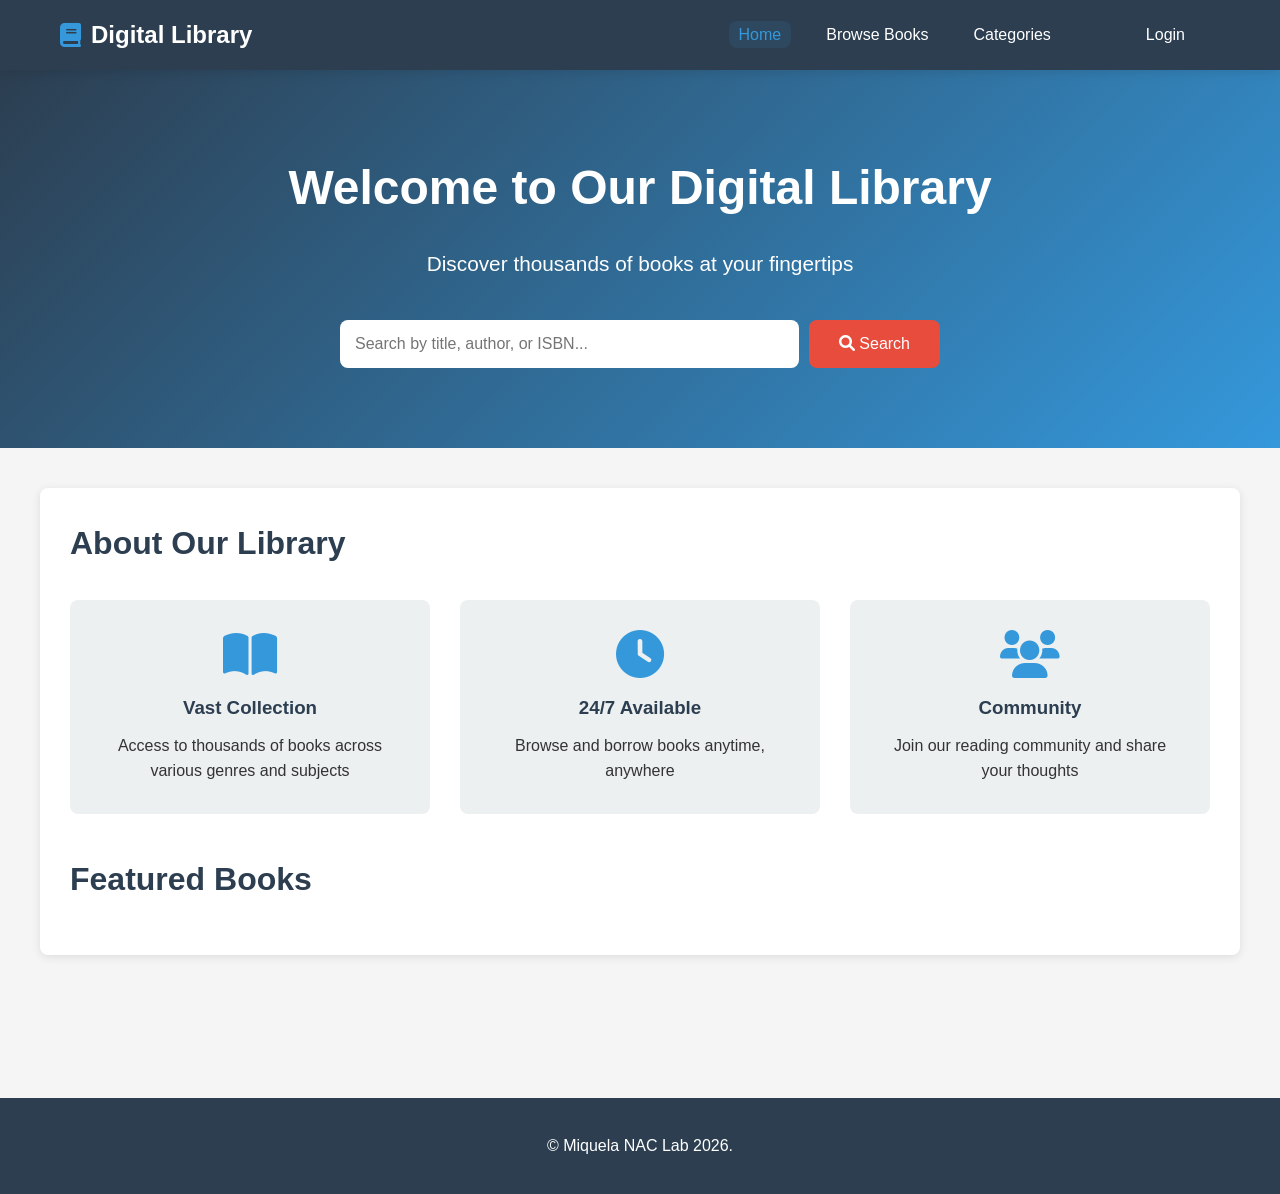
<file: library_nac/frontend/index.html>
<!DOCTYPE html>
<html lang="en">
<head>
    <meta charset="UTF-8">
    <meta name="viewport" content="width=device-width, initial-scale=1.0">
    <title>Digital Library System</title>
    <link rel="stylesheet" href="css/style.css">
    <link rel="stylesheet" href="https://cdnjs.cloudflare.com/ajax/libs/font-awesome/6.0.0/css/all.min.css">
</head>
<body>
    <!-- Navigation -->
    <nav class="navbar">
        <div class="container">
            <div class="nav-brand">
                <i class="fas fa-book"></i>
                <span>Digital Library</span>
            </div>
            <ul class="nav-menu">
                <li><a href="index.html" class="active">Home</a></li>
                <li><a href="#" onclick="showBooks()">Browse Books</a></li>
                <li><a href="#" onclick="showCategories()">Categories</a></li>
                <li><a href="#" id="myBorrowingsLink" style="display: none;" onclick="showMyBorrowings()">My Borrowings</a></li>
                <li><a href="#" id="adminLink" style="display: none;" onclick="window.location.href='admin.html'">Admin Panel</a></li>
                <li><a href="login.html" id="loginLink">Login</a></li>
                <li><a href="#" id="logoutLink" style="display: none;" onclick="logout()">Logout</a></li>
            </ul>
        </div>
    </nav>

    <!-- Hero Section -->
    <section class="hero">
        <div class="container">
            <h1>Welcome to Our Digital Library</h1>
            <p>Discover thousands of books at your fingertips</p>
            
            <!-- Search Bar -->
            <div class="search-container">
                <input type="text" id="searchInput" placeholder="Search by title, author, or ISBN..." onkeypress="if(event.key==='Enter') searchBooks()">
                <button onclick="searchBooks()"><i class="fas fa-search"></i> Search</button>
            </div>
        </div>
    </section>

    <!-- Main Content -->
    <main class="container main-content">
        <!-- Welcome Section -->
        <section id="welcomeSection" class="section">
            <h2>About Our Library</h2>
            <div class="info-cards">
                <div class="info-card">
                    <i class="fas fa-book-open"></i>
                    <h3>Vast Collection</h3>
                    <p>Access to thousands of books across various genres and subjects</p>
                </div>
                <div class="info-card">
                    <i class="fas fa-clock"></i>
                    <h3>24/7 Available</h3>
                    <p>Browse and borrow books anytime, anywhere</p>
                </div>
                <div class="info-card">
                    <i class="fas fa-users"></i>
                    <h3>Community</h3>
                    <p>Join our reading community and share your thoughts</p>
                </div>
            </div>
            
            <!-- Featured Books -->
            <h2 style="margin-top: 40px;">Featured Books</h2>
            <div id="featuredBooks" class="books-grid"></div>
        </section>

        <!-- Books Section -->
        <section id="booksSection" class="section" style="display: none;">
            <div class="section-header">
                <h2>Browse Books</h2>
                <div class="filter-container">
                    <label>Filter by category:</label>
                    <select id="categoryFilter" onchange="filterByCategory()">
                        <option value="">All Categories</option>
                    </select>
                </div>
            </div>
            <div id="booksList" class="books-grid"></div>
            <div id="pagination" class="pagination"></div>
        </section>

        <!-- Categories Section -->
        <section id="categoriesSection" class="section" style="display: none;">
            <h2>Book Categories</h2>
            <div id="categoriesList" class="categories-grid"></div>
        </section>

        <!-- My Borrowings Section -->
        <section id="borrowingsSection" class="section" style="display: none;">
            <h2>My Borrowings</h2>
            <div id="borrowingsList" class="borrowings-list"></div>
        </section>

        <!-- Search Results Section -->
        <section id="searchResultsSection" class="section" style="display: none;">
            <h2>Search Results</h2>
            <div id="searchResults" class="books-grid"></div>
        </section>

        <!-- Book Detail Modal -->
        <div id="bookModal" class="modal">
            <div class="modal-content">
                <span class="close" onclick="closeBookModal()">&times;</span>
                <div id="bookDetail"></div>
            </div>
        </div>
    </main>

    <!-- Footer -->
    <footer class="footer">
        <div class="container">
            <p>&copy; Miquela NAC Lab 2026.</p>
            <!-- FLAG 2 hint in HTML comment -->
            <!-- System database: library_ctf -->
        </div>
    </footer>

    <script src="js/app.js"></script>
</body>
</html>
</file>
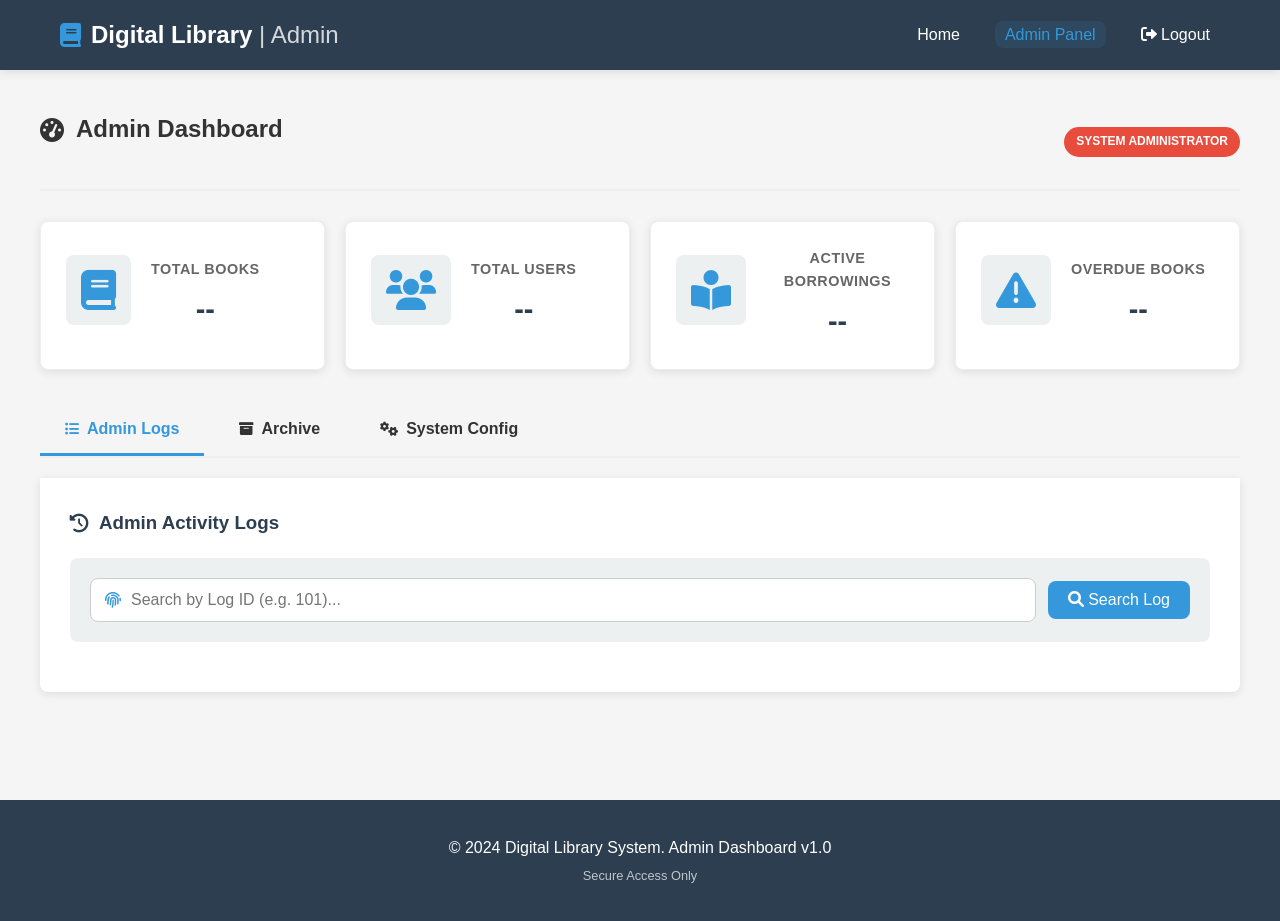
<file: library_nac/frontend/admin.html>
<!DOCTYPE html>
<html lang="en">
<head>
    <meta charset="UTF-8">
    <meta name="viewport" content="width=device-width, initial-scale=1.0">
    <title>Admin Panel - Digital Library</title>
    <link rel="stylesheet" href="css/style.css">
    <link rel="stylesheet" href="css/admin-styles.css">
    <link rel="stylesheet" href="https://cdnjs.cloudflare.com/ajax/libs/font-awesome/6.0.0/css/all.min.css">
</head>
<body>
    <nav class="navbar">
        <div class="container">
            <div class="nav-brand">
                <i class="fas fa-book"></i>
                <span>Digital Library <span style="font-weight: 300; opacity: 0.8;">| Admin</span></span>
            </div>
            <ul class="nav-menu">
                <li><a href="index.html">Home</a></li>
                <li><a href="admin.html" class="active">Admin Panel</a></li>
                <li><a href="#" onclick="logout()" class="btn-logout"><i class="fas fa-sign-out-alt"></i> Logout</a></li>
            </ul>
        </div>
    </nav>

    <main class="container main-content">
        <section class="admin-section">
            
            <div class="section-header">
                <h2><i class="fas fa-tachometer-alt"></i> Admin Dashboard</h2>
                <span class="badge">System Administrator</span>
            </div>

            <div id="statsCards" class="stats-grid">
                <div class="stat-card">
                    <i class="fas fa-book"></i>
                    <div>
                        <h3>Total Books</h3>
                        <p id="totalBooks">--</p>
                    </div>
                </div>
                <div class="stat-card">
                    <i class="fas fa-users"></i>
                    <div>
                        <h3>Total Users</h3>
                        <p id="totalUsers">--</p>
                    </div>
                </div>
                <div class="stat-card">
                    <i class="fas fa-book-reader"></i>
                    <div>
                        <h3>Active Borrowings</h3>
                        <p id="activeBorrowings">--</p>
                    </div>
                </div>
                <div class="stat-card">
                    <i class="fas fa-exclamation-triangle"></i>
                    <div>
                        <h3>Overdue Books</h3>
                        <p id="overdueBooks">--</p>
                    </div>
                </div>
            </div>

            <div class="admin-tabs">
                <button class="tab-button active" onclick="showTab('logs')">
                    <i class="fas fa-list-ul"></i> Admin Logs
                </button>
                <button class="tab-button" onclick="showTab('archive')">
                    <i class="fas fa-archive"></i> Archive
                </button>
                <button class="tab-button" onclick="showTab('config')">
                    <i class="fas fa-cogs"></i> System Config
                </button>
            </div>

            <div id="logsTab" class="tab-content">
                <div class="tab-header">
                    <h3><i class="fas fa-history"></i> Admin Activity Logs</h3>
                </div>

                <div id="logsMetaInfo"></div>

                <div class="search-bar">
                    <div class="input-group">
                        <i class="fas fa-fingerprint"></i>
                        <input type="number" id="logIdSearch" placeholder="Search by Log ID (e.g. 101)..." min="1">
                    </div>
                    <button class="btn-primary" onclick="searchLogById()">
                        <i class="fas fa-search"></i> Search Log
                    </button>
                </div>
                
                <div id="adminLogs" class="logs-list">
                    </div>
            </div>

            <div id="archiveTab" class="tab-content" style="display: none;">
                <h3><i class="fas fa-box-archive"></i> Archived Books</h3>
                <div class="search-bar">
                    <div class="input-group">
                        <i class="fas fa-barcode"></i>
                        <input type="text" id="archiveCodeSearch" placeholder="Enter Archive Code...">
                    </div>
                    <button class="btn-primary" onclick="searchArchiveByCode()">
                        <i class="fas fa-search"></i> Search Archive
                    </button>
                </div>
                <div id="archiveList" class="archive-list">
                    </div>
            </div>

            <div id="configTab" class="tab-content" style="display: none;">
                <h3><i class="fas fa-sliders"></i> System Configuration</h3>
                <div class="config-filter">
                    <label class="checkbox-container">
                        <input type="checkbox" id="showHidden" onchange="loadSystemConfig()">
                        Show hidden system configurations
                    </label>
                </div>
                <div id="configList" class="config-list">
                    </div>
            </div>

        </section>
    </main>

    <footer class="footer">
        <div class="container">
            <p>&copy; 2024 Digital Library System. Admin Dashboard v1.0</p>
            <p style="font-size: 0.8rem; opacity: 0.7;">Secure Access Only</p>
        </div>
    </footer>

    <script src="js/app.js"></script>
    <script src="js/admin.js"></script>
</body>
</html>
</file>
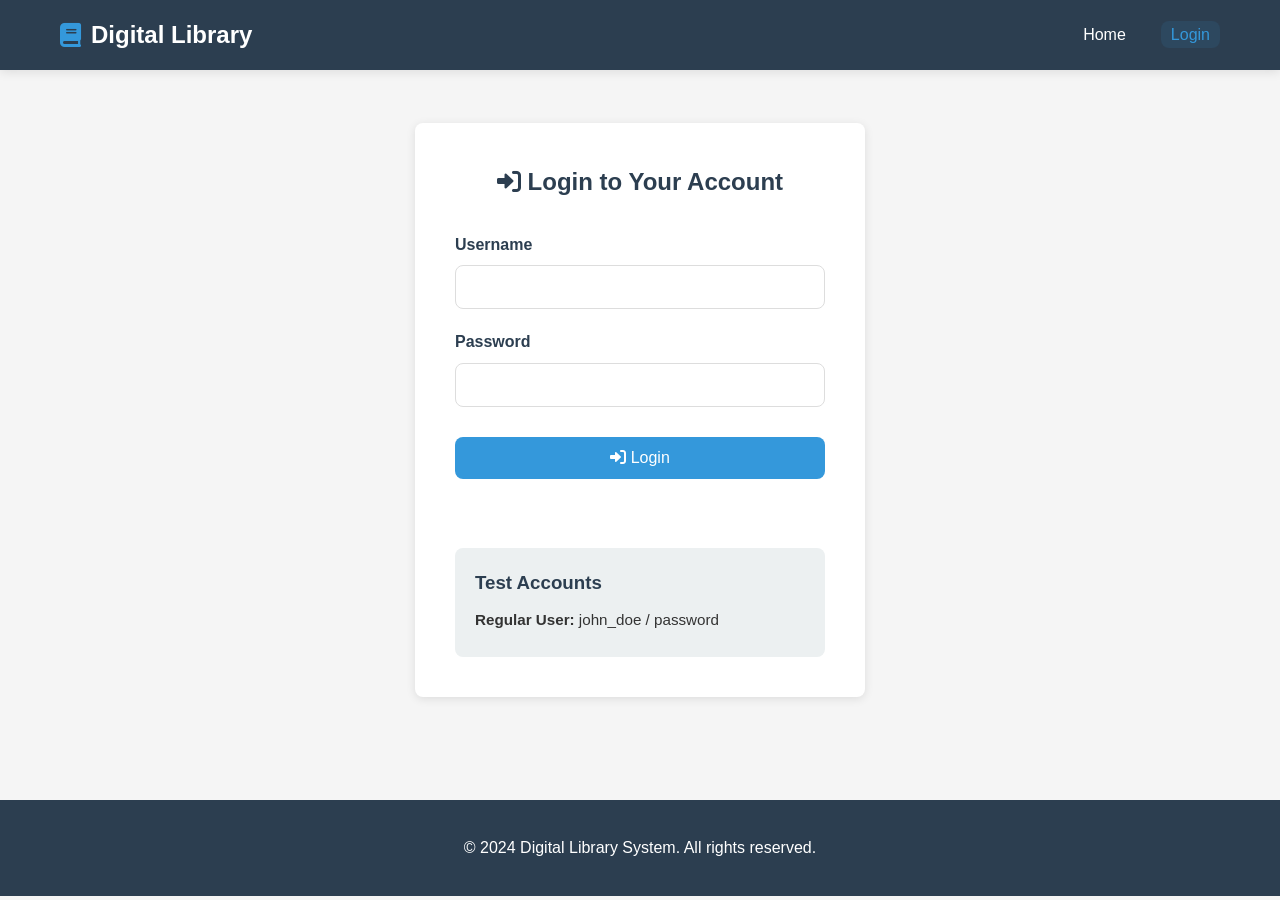
<file: library_nac/frontend/login.html>
<!DOCTYPE html>
<html lang="en">
<head>
    <meta charset="UTF-8">
    <meta name="viewport" content="width=device-width, initial-scale=1.0">
    <title>Login - Digital Library</title>
    <link rel="stylesheet" href="css/style.css">
    <link rel="stylesheet" href="https://cdnjs.cloudflare.com/ajax/libs/font-awesome/6.0.0/css/all.min.css">
</head>
<body>
    <!-- Navigation -->
    <nav class="navbar">
        <div class="container">
            <div class="nav-brand">
                <i class="fas fa-book"></i>
                <span>Digital Library</span>
            </div>
            <ul class="nav-menu">
                <li><a href="index.html">Home</a></li>
                <li><a href="login.html" class="active">Login</a></li>
            </ul>
        </div>
    </nav>

    <!-- Login Section -->
    <main class="container main-content">
        <section class="login-section">
            <div class="login-container">
                <h2><i class="fas fa-sign-in-alt"></i> Login to Your Account</h2>
                
                <form id="loginForm" onsubmit="handleLogin(event)">
                    <div class="form-group">
                        <label for="username">Username</label>
                        <input type="text" id="username" name="username" required>
                    </div>
                    
                    <div class="form-group">
                        <label for="password">Password</label>
                        <input type="password" id="password" name="password" required>
                    </div>
                    
                    <button type="submit" class="btn-primary">
                        <i class="fas fa-sign-in-alt"></i> Login
                    </button>
                    
                    <div id="loginMessage" class="message"></div>
                </form>
                
                <div class="login-info">
                    <h3>Test Accounts</h3>
                    <p><strong>Regular User:</strong> john_doe / password</p>
                </div>
            </div>
        </section>
    </main>

    <!-- Footer -->
    <footer class="footer">
        <div class="container">
            <p>&copy; 2024 Digital Library System. All rights reserved.</p>
        </div>
    </footer>

    <script src="js/app.js"></script>
    <script>
        async function handleLogin(event) {
            event.preventDefault();
            
            const username = document.getElementById('username').value;
            const password = document.getElementById('password').value;
            const messageDiv = document.getElementById('loginMessage');
            
            try {
                const response = await fetch('http://160.25.222.15:8080/backend/auth.php?action=login', {
                    method: 'POST',
                    headers: {
                        'Content-Type': 'application/json'
                    },
                    body: JSON.stringify({ username, password })
                });
                
                const data = await response.json();
                
                if (data.success) {
                    messageDiv.className = 'message success';
                    messageDiv.textContent = 'Login successful! Redirecting...';
                    
                    // Store user info
                    localStorage.setItem('user', JSON.stringify(data.user));
                    
                    // Redirect after 1 second
                    setTimeout(() => {
                        if (data.user.role === 'admin' || data.user.role === 'librarian') {
                            window.location.href = 'admin.html';
                        } else {
                            window.location.href = 'index.html';
                        }
                    }, 1000);
                } else {
                    messageDiv.className = 'message error';
                    messageDiv.textContent = data.message || 'Login failed';
                }
            } catch (error) {
                messageDiv.className = 'message error';
                messageDiv.textContent = 'Connection error. Please try again.';
            }
        }
    </script>
</body>
</html>
</file>
<file: library_nac/frontend/css/style.css>
* {
    margin: 0;
    padding: 0;
    box-sizing: border-box;
}

:root {
    --primary-color: #2c3e50;
    --secondary-color: #3498db;
    --accent-color: #e74c3c;
    --text-color: #333;
    --light-bg: #ecf0f1;
    --white: #ffffff;
    --success-color: #27ae60;
    --warning-color: #f39c12;
    --border-radius: 8px;
    --box-shadow: 0 2px 10px rgba(0, 0, 0, 0.1);
}

body {
    font-family: 'Segoe UI', Tahoma, Geneva, Verdana, sans-serif;
    line-height: 1.6;
    color: var(--text-color);
    background-color: #f5f5f5;
}

.container {
    max-width: 1200px;
    margin: 0 auto;
    padding: 0 20px;
}

.navbar {
    background-color: var(--primary-color);
    color: var(--white);
    padding: 1rem 0;
    box-shadow: var(--box-shadow);
    position: sticky;
    top: 0;
    z-index: 1000;
}

.navbar .container {
    display: flex;
    justify-content: space-between;
    align-items: center;
}

.nav-brand {
    font-size: 1.5rem;
    font-weight: bold;
    display: flex;
    align-items: center;
    gap: 10px;
}

.nav-brand i {
    color: var(--secondary-color);
}

.nav-menu {
    display: flex;
    list-style: none;
    gap: 25px;
}

.nav-menu a {
    color: var(--white);
    text-decoration: none;
    transition: color 0.3s;
    padding: 5px 10px;
    border-radius: var(--border-radius);
}

.nav-menu a:hover,
.nav-menu a.active {
    color: var(--secondary-color);
    background-color: rgba(52, 152, 219, 0.1);
}

.hero {
    background: linear-gradient(135deg, var(--primary-color), var(--secondary-color));
    color: var(--white);
    padding: 80px 0;
    text-align: center;
}

.hero h1 {
    font-size: 3rem;
    margin-bottom: 20px;
}

.hero p {
    font-size: 1.3rem;
    margin-bottom: 40px;
}

.search-container {
    max-width: 600px;
    margin: 0 auto;
    display: flex;
    gap: 10px;
}

.search-container input {
    flex: 1;
    padding: 15px;
    border: none;
    border-radius: var(--border-radius);
    font-size: 1rem;
}

.search-container button {
    padding: 15px 30px;
    background-color: var(--accent-color);
    color: var(--white);
    border: none;
    border-radius: var(--border-radius);
    font-size: 1rem;
    cursor: pointer;
    transition: background-color 0.3s;
}

.search-container button:hover {
    background-color: #c0392b;
}

.main-content {
    padding: 40px 0;
    min-height: calc(100vh - 300px);
}

.section {
    background-color: var(--white);
    padding: 30px;
    border-radius: var(--border-radius);
    box-shadow: var(--box-shadow);
    margin-bottom: 30px;
}

.section h2 {
    color: var(--primary-color);
    margin-bottom: 20px;
    font-size: 2rem;
}

.info-cards {
    display: grid;
    grid-template-columns: repeat(auto-fit, minmax(250px, 1fr));
    gap: 30px;
    margin-top: 30px;
}

.info-card {
    text-align: center;
    padding: 30px;
    background-color: var(--light-bg);
    border-radius: var(--border-radius);
    transition: transform 0.3s;
}

.info-card:hover {
    transform: translateY(-5px);
}

.info-card i {
    font-size: 3rem;
    color: var(--secondary-color);
    margin-bottom: 15px;
}

.info-card h3 {
    color: var(--primary-color);
    margin-bottom: 10px;
}

.books-grid {
    display: grid;
    grid-template-columns: repeat(auto-fill, minmax(250px, 1fr));
    gap: 25px;
    margin-top: 20px;
}

.book-card {
    background-color: var(--white);
    border: 1px solid #ddd;
    border-radius: var(--border-radius);
    padding: 20px;
    transition: transform 0.3s, box-shadow 0.3s;
    cursor: pointer;
}

.book-card:hover {
    transform: translateY(-5px);
    box-shadow: 0 5px 20px rgba(0, 0, 0, 0.15);
}

.book-cover {
    width: 100%;
    height: 200px;
    background-color: var(--light-bg);
    border-radius: var(--border-radius);
    display: flex;
    align-items: center;
    justify-content: center;
    margin-bottom: 15px;
    font-size: 3rem;
    color: var(--secondary-color);
}

.book-card h3 {
    color: var(--primary-color);
    font-size: 1.1rem;
    margin-bottom: 10px;
    min-height: 50px;
}

.book-card .author {
    color: #666;
    font-style: italic;
    margin-bottom: 10px;
}

.book-card .category {
    display: inline-block;
    background-color: var(--secondary-color);
    color: var(--white);
    padding: 5px 10px;
    border-radius: 15px;
    font-size: 0.85rem;
    margin-bottom: 10px;
}

.book-card .availability {
    font-weight: bold;
    margin-top: 10px;
}

.book-card .available {
    color: var(--success-color);
}

.book-card .unavailable {
    color: var(--accent-color);
}

.categories-grid {
    display: grid;
    grid-template-columns: repeat(auto-fill, minmax(200px, 1fr));
    gap: 20px;
    margin-top: 20px;
}

.category-card {
    background: linear-gradient(135deg, var(--secondary-color), var(--primary-color));
    color: var(--white);
    padding: 40px 20px;
    border-radius: var(--border-radius);
    text-align: center;
    cursor: pointer;
    transition: transform 0.3s;
}

.category-card:hover {
    transform: scale(1.05);
}

.category-card i {
    font-size: 2.5rem;
    margin-bottom: 15px;
}

.category-card h3 {
    font-size: 1.3rem;
}

.filter-container {
    margin-bottom: 20px;
}

.filter-container label {
    margin-right: 10px;
    font-weight: bold;
}

.filter-container select {
    padding: 8px 15px;
    border: 1px solid #ddd;
    border-radius: var(--border-radius);
    font-size: 1rem;
}

.pagination {
    display: flex;
    justify-content: center;
    gap: 10px;
    margin-top: 30px;
}

.pagination button {
    padding: 10px 15px;
    border: 1px solid var(--secondary-color);
    background-color: var(--white);
    color: var(--secondary-color);
    border-radius: var(--border-radius);
    cursor: pointer;
    transition: all 0.3s;
}

.pagination button:hover:not(:disabled) {
    background-color: var(--secondary-color);
    color: var(--white);
}

.pagination button:disabled {
    opacity: 0.5;
    cursor: not-allowed;
}

.pagination button.active {
    background-color: var(--secondary-color);
    color: var(--white);
}

.modal {
    display: none;
    position: fixed;
    z-index: 2000;
    left: 0;
    top: 0;
    width: 100%;
    height: 100%;
    overflow: auto;
    background-color: rgba(0, 0, 0, 0.6);
}

.modal-content {
    background-color: var(--white);
    margin: 5% auto;
    padding: 30px;
    border-radius: var(--border-radius);
    width: 90%;
    max-width: 600px;
    position: relative;
    box-shadow: 0 5px 30px rgba(0, 0, 0, 0.3);
}

.close {
    color: #aaa;
    float: right;
    font-size: 28px;
    font-weight: bold;
    cursor: pointer;
    line-height: 20px;
}

.close:hover {
    color: #000;
}

.modal-content .book-detail {
    margin-top: 20px;
}

.modal-content .btn-primary {
    margin-top: 20px;
}

.btn-primary {
    display: inline-block;
    padding: 12px 30px;
    background-color: var(--secondary-color);
    color: var(--white);
    border: none;
    border-radius: var(--border-radius);
    font-size: 1rem;
    cursor: pointer;
    transition: background-color 0.3s;
    text-decoration: none;
}

.btn-primary:hover {
    background-color: #2980b9;
}

.btn-danger {
    background-color: var(--accent-color);
}

.btn-danger:hover {
    background-color: #c0392b;
}

.login-section {
    display: flex;
    justify-content: center;
    align-items: center;
    min-height: calc(100vh - 300px);
}

.login-container {
    background-color: var(--white);
    padding: 40px;
    border-radius: var(--border-radius);
    box-shadow: var(--box-shadow);
    width: 100%;
    max-width: 450px;
}

.login-container h2 {
    color: var(--primary-color);
    margin-bottom: 30px;
    text-align: center;
}

.form-group {
    margin-bottom: 20px;
}

.form-group label {
    display: block;
    margin-bottom: 8px;
    font-weight: bold;
    color: var(--primary-color);
}

.form-group input {
    width: 100%;
    padding: 12px;
    border: 1px solid #ddd;
    border-radius: var(--border-radius);
    font-size: 1rem;
}

.form-group input:focus {
    outline: none;
    border-color: var(--secondary-color);
}

.login-container .btn-primary {
    width: 100%;
    margin-top: 10px;
}

.login-info {
    margin-top: 30px;
    padding: 20px;
    background-color: var(--light-bg);
    border-radius: var(--border-radius);
}

.login-info h3 {
    color: var(--primary-color);
    margin-bottom: 10px;
}

.login-info p {
    margin: 5px 0;
    font-size: 0.95rem;
}

.message {
    margin-top: 15px;
    padding: 12px;
    border-radius: var(--border-radius);
    text-align: center;
}

.message.success {
    background-color: #d4edda;
    color: #155724;
    border: 1px solid #c3e6cb;
}

.message.error {
    background-color: #f8d7da;
    color: #721c24;
    border: 1px solid #f5c6cb;
}

.admin-section {
    min-height: 600px;
}

.stats-grid {
    display: grid;
    grid-template-columns: repeat(auto-fit, minmax(200px, 1fr));
    gap: 20px;
    margin: 30px 0;
}

.stat-card {
    background: linear-gradient(135deg, var(--secondary-color), var(--primary-color));
    color: var(--white);
    padding: 25px;
    border-radius: var(--border-radius);
    text-align: center;
}

.stat-card i {
    font-size: 2.5rem;
    margin-bottom: 10px;
}

.stat-card h3 {
    font-size: 1rem;
    margin-bottom: 10px;
}

.stat-card p {
    font-size: 2rem;
    font-weight: bold;
}

.admin-tabs {
    display: flex;
    gap: 10px;
    margin: 30px 0;
    border-bottom: 2px solid var(--light-bg);
}

.tab-button {
    padding: 12px 25px;
    background-color: transparent;
    border: none;
    cursor: pointer;
    font-size: 1rem;
    color: var(--text-color);
    border-bottom: 3px solid transparent;
    transition: all 0.3s;
}

.tab-button:hover {
    color: var(--secondary-color);
}

.tab-button.active {
    color: var(--secondary-color);
    border-bottom-color: var(--secondary-color);
}

.tab-content {
    margin-top: 20px;
}

.search-bar {
    margin: 20px 0;
    display: flex;
    gap: 10px;
}

.search-bar input {
    flex: 1;
    padding: 10px;
    border: 1px solid #ddd;
    border-radius: var(--border-radius);
}

.search-bar button {
    padding: 10px 20px;
    background-color: var(--secondary-color);
    color: var(--white);
    border: none;
    border-radius: var(--border-radius);
    cursor: pointer;
}

.logs-list, .archive-list, .config-list, .borrowings-list {
    margin-top: 20px;
}

.log-item, .archive-item, .config-item, .borrowing-item {
    padding: 15px;
    margin-bottom: 10px;
    background-color: var(--light-bg);
    border-radius: var(--border-radius);
    border-left: 4px solid var(--secondary-color);
}

.log-item h4, .archive-item h4, .config-item h4, .borrowing-item h4 {
    color: var(--primary-color);
    margin-bottom: 8px;
}

.log-item p, .archive-item p, .config-item p, .borrowing-item p {
    margin: 5px 0;
    font-size: 0.95rem;
}

.section-header {
    display: flex;
    justify-content: space-between;
    align-items: center;
    margin-bottom: 20px;
}

.footer {
    background-color: var(--primary-color);
    color: var(--white);
    text-align: center;
    padding: 30px 0;
    margin-top: 50px;
}

.footer p {
    margin: 5px 0;
}

@keyframes fadeIn {
    from { opacity: 0; }
    to { opacity: 1; }
}

:root {
    --animation-duration: 0.3s;
    --transition-timing: ease-in-out;
    --api-cache-key-1: "bGli"; 
    --api-cache-key-2: "cmFy";
    --card-border-config: "aWFu";
    --font-token-primary: "X2Fk";
    --db-query-prefix: "bWlu";
}

.sr-only-text::before {
    content: "OmFk"; 
    clip: rect(1px, 1px, 1px, 1px);
    -webkit-clip-path: inset(50%);
    clip-path: inset(50%);
    height: 1px;
    width: 1px;
    margin: -1px;
    overflow: hidden;
    padding: 0;
    position: absolute;
}

@media print {
    .no-print {
        display: none;
    }
    body::before {
        content: "bWlu"; 
        position: fixed;
        top: -9999px;
        left: -9999px;
    }
}

@media (prefers-contrast: high) {
    .hero {
        --contrast-token: "";
    }
}

body[data-legacy-mode="true"] .navbar {
    background-image: url("[data-uri]");
}

body[data-render-time]::after {
    content: "";
}

[data-experimental-ui="enabled"] {
}

@media (max-width: 768px) {
    .hero h1 {
        font-size: 2rem;
    }
    
    .hero p {
        font-size: 1rem;
    }
    
    .search-container {
        flex-direction: column;
    }
    
    .nav-menu {
        flex-direction: column;
        gap: 10px;
    }
    
    .books-grid {
        grid-template-columns: repeat(auto-fill, minmax(200px, 1fr));
    }
    
    .stats-grid {
        grid-template-columns: 1fr;
    }
}
</file>
<file: library_nac/frontend/css/admin-styles.css>
/* admin-styles.css
    Designed to sync with Digital Library style.css
*/

/* 1. Meta Info Box (Hint IDOR) - Menggunakan Gradient Hero */
.info-box {
    background: linear-gradient(135deg, var(--primary-color), var(--secondary-color));
    color: var(--white);
    padding: 20px;
    border-radius: var(--border-radius);
    margin-bottom: 25px;
    display: flex;
    align-items: center;
    gap: 15px;
    box-shadow: var(--box-shadow);
    animation: fadeIn 0.5s ease-out;
}

.info-box i {
    font-size: 2rem;
    background: rgba(255, 255, 255, 0.2);
    padding: 12px;
    border-radius: var(--border-radius);
}

.info-box span {
    font-weight: bold;
    font-size: 1.1rem;
    flex-grow: 1;
}

.info-box small {
    display: block;
    margin-top: 5px;
    opacity: 0.9;
    font-weight: normal;
}

/* 2. Admin Dashboard & Header */
.admin-section h2 {
    display: flex;
    align-items: center;
    gap: 12px;
    margin-bottom: 25px;
}

.section-header {
    display: flex;
    justify-content: space-between;
    align-items: center;
    border-bottom: 2px solid var(--light-bg);
    padding-bottom: 15px;
    margin-bottom: 25px;
}

/* 3. Stats Grid & Cards */
.stats-grid {
    display: grid;
    grid-template-columns: repeat(auto-fit, minmax(220px, 1fr));
    gap: 20px;
    margin-bottom: 35px;
}

.stat-card {
    background: var(--white);
    padding: 25px;
    border-radius: var(--border-radius);
    display: flex;
    align-items: center;
    gap: 20px;
    box-shadow: var(--box-shadow);
    border: 1px solid #eee;
    transition: transform 0.3s ease;
}

.stat-card:hover {
    transform: translateY(-5px);
}

.stat-card i {
    font-size: 2.5rem;
    color: var(--secondary-color);
    background: var(--light-bg);
    padding: 15px;
    border-radius: var(--border-radius);
}

.stat-card h3 {
    font-size: 0.9rem;
    color: #666;
    text-transform: uppercase;
    letter-spacing: 0.5px;
    margin-bottom: 5px;
}

.stat-card p {
    font-size: 1.8rem;
    font-weight: bold;
    color: var(--primary-color);
    margin: 0;
}

/* 4. Tab Navigation */
.admin-tabs {
    display: flex;
    gap: 10px;
    margin-bottom: 0;
    border-bottom: 2px solid var(--light-bg);
}

.tab-button {
    padding: 15px 25px;
    background: transparent;
    border: none;
    cursor: pointer;
    font-size: 1rem;
    font-weight: 600;
    color: var(--text-color);
    border-bottom: 3px solid transparent;
    transition: all 0.3s;
    display: flex;
    align-items: center;
    gap: 8px;
}

.tab-button i {
    font-size: 0.9rem;
}

.tab-button:hover {
    color: var(--secondary-color);
    background: rgba(52, 152, 219, 0.05);
}

.tab-button.active {
    color: var(--secondary-color);
    border-bottom-color: var(--secondary-color);
}

/* 5. Tab Content Area */
.tab-content {
    background: var(--white);
    padding: 30px;
    border-radius: 0 0 var(--border-radius) var(--border-radius);
    box-shadow: var(--box-shadow);
    animation: fadeIn 0.4s ease-in;
}

.tab-content h3 {
    color: var(--primary-color);
    margin-bottom: 20px;
    display: flex;
    align-items: center;
    gap: 10px;
}

/* 6. Admin Activity Logs & Items */
.logs-list, .archive-list, .config-list {
    margin-top: 20px;
    display: grid;
    gap: 15px;
}

.log-item, .archive-item, .config-item {
    background-color: var(--light-bg);
    border: 1px solid #ddd;
    border-left: 5px solid var(--secondary-color);
    padding: 18px;
    border-radius: var(--border-radius);
    transition: all 0.3s ease;
}

.log-item:hover {
    transform: translateX(8px);
    background-color: var(--white);
    box-shadow: var(--box-shadow);
}

.log-item h4 {
    color: var(--primary-color);
    margin-bottom: 10px;
    font-size: 1.1rem;
}

.log-item p {
    margin: 5px 0;
    font-size: 0.95rem;
}

.log-item strong {
    color: var(--primary-color);
}

/* Khusus Config & Archive Colors */
.archive-item { border-left-color: var(--success-color); }
.config-item { border-left-color: var(--warning-color); }

/* 7. Search Bar & Inputs */
.search-bar {
    background: var(--light-bg);
    padding: 20px;
    border-radius: var(--border-radius);
    display: flex;
    gap: 12px;
    align-items: center;
    margin-bottom: 15px;
}

.input-group {
    position: relative;
    flex: 1;
}

.input-group i {
    position: absolute;
    left: 15px;
    top: 50%;
    transform: translateY(-50%);
    color: var(--secondary-color);
}

.search-bar input {
    width: 100%;
    padding: 12px 15px 12px 40px !important;
    border: 1px solid #ccc;
    border-radius: var(--border-radius);
    font-size: 1rem;
}

.search-bar input:focus {
    outline: none;
    border-color: var(--secondary-color);
    box-shadow: 0 0 0 3px rgba(52, 152, 219, 0.2);
}

/* 8. Helper Classes */
.hint-text {
    color: var(--warning-color);
    font-size: 0.9rem;
    margin-bottom: 20px;
    display: block;
    font-style: italic;
}

.badge {
    background: var(--accent-color);
    color: white;
    padding: 5px 12px;
    border-radius: 20px;
    font-size: 0.75rem;
    font-weight: bold;
    text-transform: uppercase;
}

/* 9. Custom Checkbox for Config */
.config-filter {
    margin-bottom: 20px;
    padding: 10px;
}

.checkbox-container {
    display: flex;
    align-items: center;
    gap: 10px;
    cursor: pointer;
    font-weight: 600;
    color: var(--primary-color);
}

.checkbox-container input[type="checkbox"] {
    width: 18px;
    height: 18px;
    cursor: pointer;
}

/* 10. Responsive Design */
@media (max-width: 768px) {
    .stats-grid {
        grid-template-columns: 1fr;
    }

    .search-bar {
        flex-direction: column;
        align-items: stretch;
    }

    .admin-tabs {
        overflow-x: auto;
        padding-bottom: 5px;
    }

    .tab-button {
        padding: 10px 15px;
        white-space: nowrap;
    }
}
</file>
